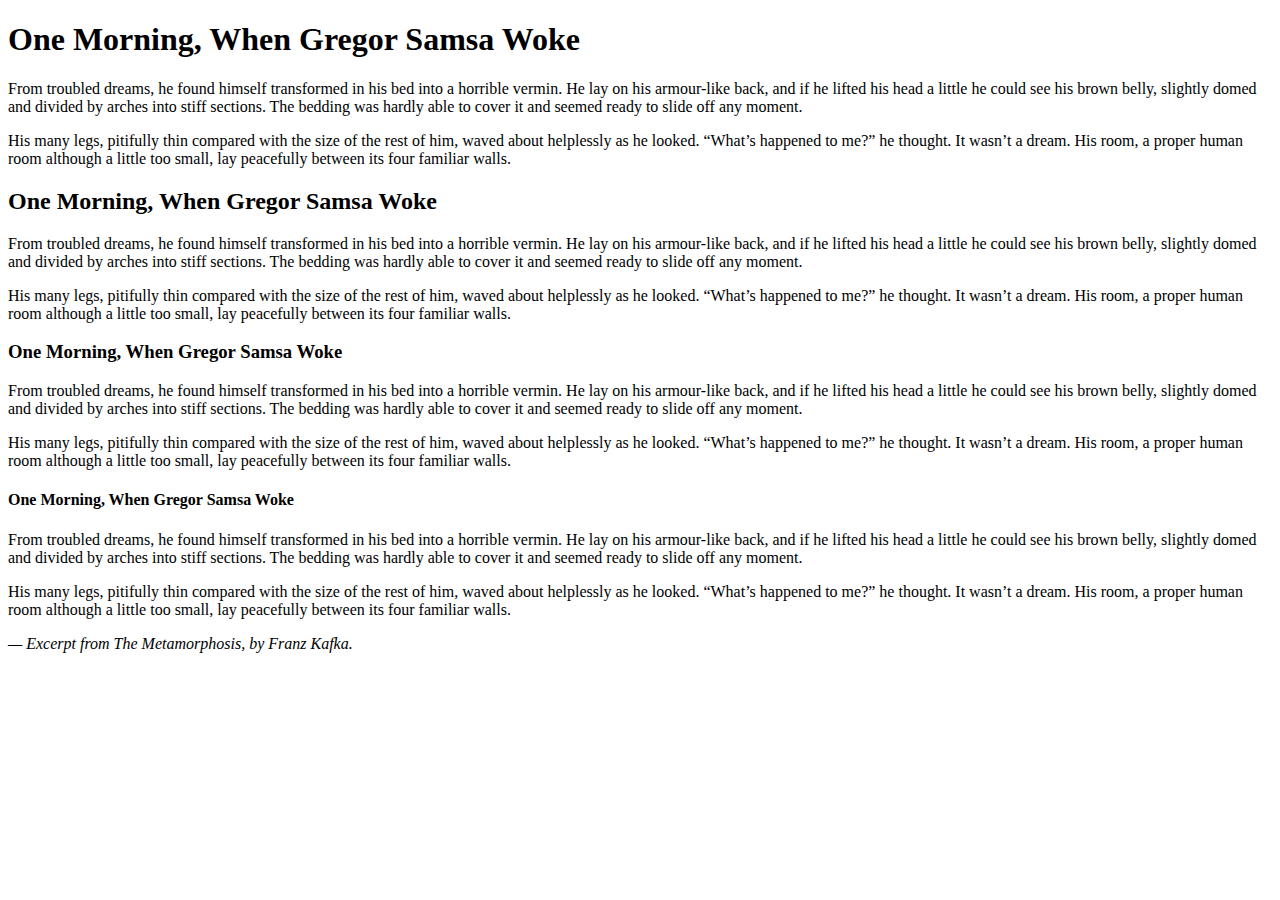
<file: class-04-templates/lecture/demo-code/typography/demo1/index.html>
<!DOCTYPE html>
<html>
<head>
  <title>CSS Demo 1</title>
  <meta charset="utf-8">
  <meta name="viewport" content="width=device-width, initial-scale=1">
  <link rel="stylesheet" type="text/css" href="styles/style.css">
</head>
  <body>
    <div class="article_container">
      <section class="article_content">
        <h1 class="article_header">One Morning, When Gregor Samsa Woke</h1>
        <p><span>From troubled dreams, <span>he <span>found</span> himself </span>transformed in his bed into a horrible vermin.</span> He lay on his armour-like back, and if he lifted his head a little he could see his brown belly, slightly domed and divided by arches into stiff sections. The bedding was hardly able to cover it and seemed ready to slide off any moment.</p>
        <p>His many legs, pitifully thin compared with the size of the rest of him, waved about helplessly as he looked. “What’s happened to me?” he thought. It wasn’t a dream. His room, a proper human room although a little too small, lay peacefully between its four familiar walls.</p>

        <h2 class="article_header">One Morning, When Gregor Samsa Woke</h2>
        <p>From troubled dreams, he found himself transformed in his bed into a horrible vermin. He lay on his armour-like back, and if he lifted his head a little he could see his brown belly, slightly domed and divided by arches into stiff sections. The bedding was hardly able to cover it and seemed ready to slide off any moment.</p>
        <p>His many legs, pitifully thin compared with the size of the rest of him, waved about helplessly as he looked. “What’s happened to me?” he thought. It wasn’t a dream. His room, a proper human room although a little too small, lay peacefully between its four familiar walls.</p>

        <h3 class="article_header">One Morning, When Gregor Samsa Woke</h3>
        <p>From troubled dreams, he found himself transformed in his bed into a horrible vermin. He lay on his armour-like back, and if he lifted his head a little he could see his brown belly, slightly domed and divided by arches into stiff sections. The bedding was hardly able to cover it and seemed ready to slide off any moment.</p>
        <p>His many legs, pitifully thin compared with the size of the rest of him, waved about helplessly as he looked. “What’s happened to me?” he thought. It wasn’t a dream. His room, a proper human room although a little too small, lay peacefully between its four familiar walls.</p>

        <h4 class="article_header">One Morning, When Gregor Samsa Woke</h4>
        <p>From troubled dreams, he found himself transformed in his bed into a horrible vermin. He lay on his armour-like back, and if he lifted his head a little he could see his brown belly, slightly domed and divided by arches into stiff sections. The bedding was hardly able to cover it and seemed ready to slide off any moment.</p>
        <p>His many legs, pitifully thin compared with the size of the rest of him, waved about helplessly as he looked. “What’s happened to me?” he thought. It wasn’t a dream. His room, a proper human room although a little too small, lay peacefully between its four familiar walls.</p>
        <p class="font_small text_muted">
          <em>— Excerpt from The Metamorphosis, by Franz Kafka.</em>
        </p>
      </section>
    </div>
  </body>
</html>
</file>
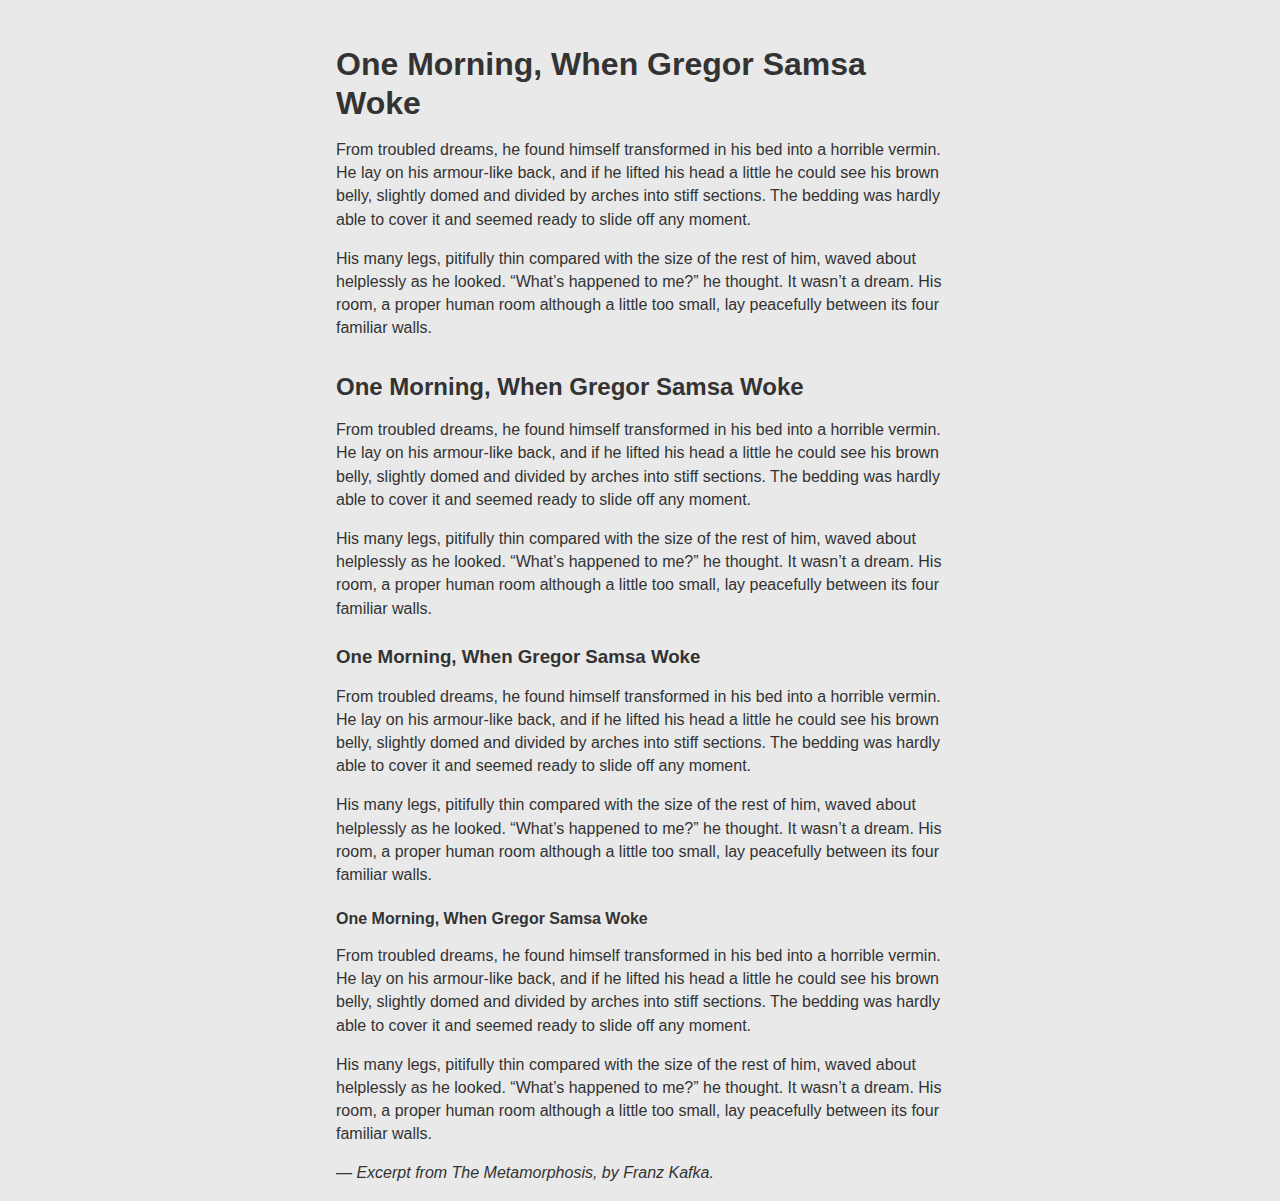
<file: class-04-templates/lecture/demo-code/typography/demo2/index.html>
<!DOCTYPE html>
<html>
<head>
  <title>CSS Demo 2</title>
  <meta charset="utf-8">
  <meta name="viewport" content="width=device-width, initial-scale=1">
  <link rel="stylesheet" type="text/css" href="styles/style.css">
</head>
  <body>
    <div class="article_container">
      <section class="article_content">
        <h1 class="article_header">One Morning, When Gregor Samsa Woke</h1>
        <p><span>From troubled dreams, <span>he <span>found</span> himself </span>transformed in his bed into a horrible vermin.</span> He lay on his armour-like back, and if he lifted his head a little he could see his brown belly, slightly domed and divided by arches into stiff sections. The bedding was hardly able to cover it and seemed ready to slide off any moment.</p>
        <p>His many legs, pitifully thin compared with the size of the rest of him, waved about helplessly as he looked. “What’s happened to me?” he thought. It wasn’t a dream. His room, a proper human room although a little too small, lay peacefully between its four familiar walls.</p>

        <h2 class="article_header">One Morning, When Gregor Samsa Woke</h2>
        <p>From troubled dreams, he found himself transformed in his bed into a horrible vermin. He lay on his armour-like back, and if he lifted his head a little he could see his brown belly, slightly domed and divided by arches into stiff sections. The bedding was hardly able to cover it and seemed ready to slide off any moment.</p>
        <p>His many legs, pitifully thin compared with the size of the rest of him, waved about helplessly as he looked. “What’s happened to me?” he thought. It wasn’t a dream. His room, a proper human room although a little too small, lay peacefully between its four familiar walls.</p>

        <h3 class="article_header">One Morning, When Gregor Samsa Woke</h3>
        <p>From troubled dreams, he found himself transformed in his bed into a horrible vermin. He lay on his armour-like back, and if he lifted his head a little he could see his brown belly, slightly domed and divided by arches into stiff sections. The bedding was hardly able to cover it and seemed ready to slide off any moment.</p>
        <p>His many legs, pitifully thin compared with the size of the rest of him, waved about helplessly as he looked. “What’s happened to me?” he thought. It wasn’t a dream. His room, a proper human room although a little too small, lay peacefully between its four familiar walls.</p>

        <h4 class="article_header">One Morning, When Gregor Samsa Woke</h4>
        <p>From troubled dreams, he found himself transformed in his bed into a horrible vermin. He lay on his armour-like back, and if he lifted his head a little he could see his brown belly, slightly domed and divided by arches into stiff sections. The bedding was hardly able to cover it and seemed ready to slide off any moment.</p>
        <p>His many legs, pitifully thin compared with the size of the rest of him, waved about helplessly as he looked. “What’s happened to me?” he thought. It wasn’t a dream. His room, a proper human room although a little too small, lay peacefully between its four familiar walls.</p>
        <p class="font_small text_muted">
          <em>— Excerpt from The Metamorphosis, by Franz Kafka.</em>
        </p>
      </section>
    </div>
  </body>
</html>
</file>
<file: class-04-templates/lecture/demo-code/typography/demo1/styles/style.css>
/*Uncomment to apply simple styling*/
/*html {
  margin: 0;
  padding: 0;
}

body {
  position:relative;
  background-color:#e9e9e9;
  font-family:Lato,sans-serif;
  font-size:1em;
  font-weight:400;
  line-height:1.45;
  color:#333;
}

.article_container {
  margin: 0 1em;
}

.article_content {
  max-width:38em;
  font-family: Lato, serif;
  margin: 0 auto;
}

.article_header {
  line-height:1.2;
  margin:1.414em 0 .5em;
  padding
}*/
</file>
<file: class-04-templates/lecture/demo-code/typography/demo2/styles/style.css>
/*Show self-hosted web font*/
@font-face {
    font-family: 'robotoregular';
    src: url('fonts/Roboto-Regular-webfont.eot');
    src: url('fonts/Roboto-Regular-webfont.eot?#iefix') format('embedded-opentype'),
         url('fonts/Roboto-Regular-webfont.woff') format('woff'),
         url('fonts/Roboto-Regular-webfont.ttf') format('truetype'),
         url('fonts/Roboto-Regular-webfont.svg#robotoregular') format('svg');
    font-weight: normal;
    font-style: normal;

}

/*Simple Styling*/
html {
  margin: 0;
  padding: 0;
}

body {
  position:relative;
  background-color:#e9e9e9;
  font-family:'Roboto-Regular-webfont',sans-serif;
  font-size:1em;
  font-weight:400;
  line-height:1.45;
  color:#333;
}


.article_container {
  margin: 0 1em;
}

.article_content {
  max-width:38em;
  margin: 0 auto;
}

.article_header {
  line-height:1.2;
  margin:1.414em 0 .5em;
  padding
}

/*Uncomment to demo type scale. Play with the values.*/
/*h1 {
  font-size: 3.998em;
}

h2 {
  font-size: 2.827em;
}

h3 {
  font-size: 1.999em;
}

h4 {
  font-size: 1.414em;
}*/


/*Uncomment to demo compounding em sizing*/
/*span {
  font-size: 1.5em;
}*/
</file>
